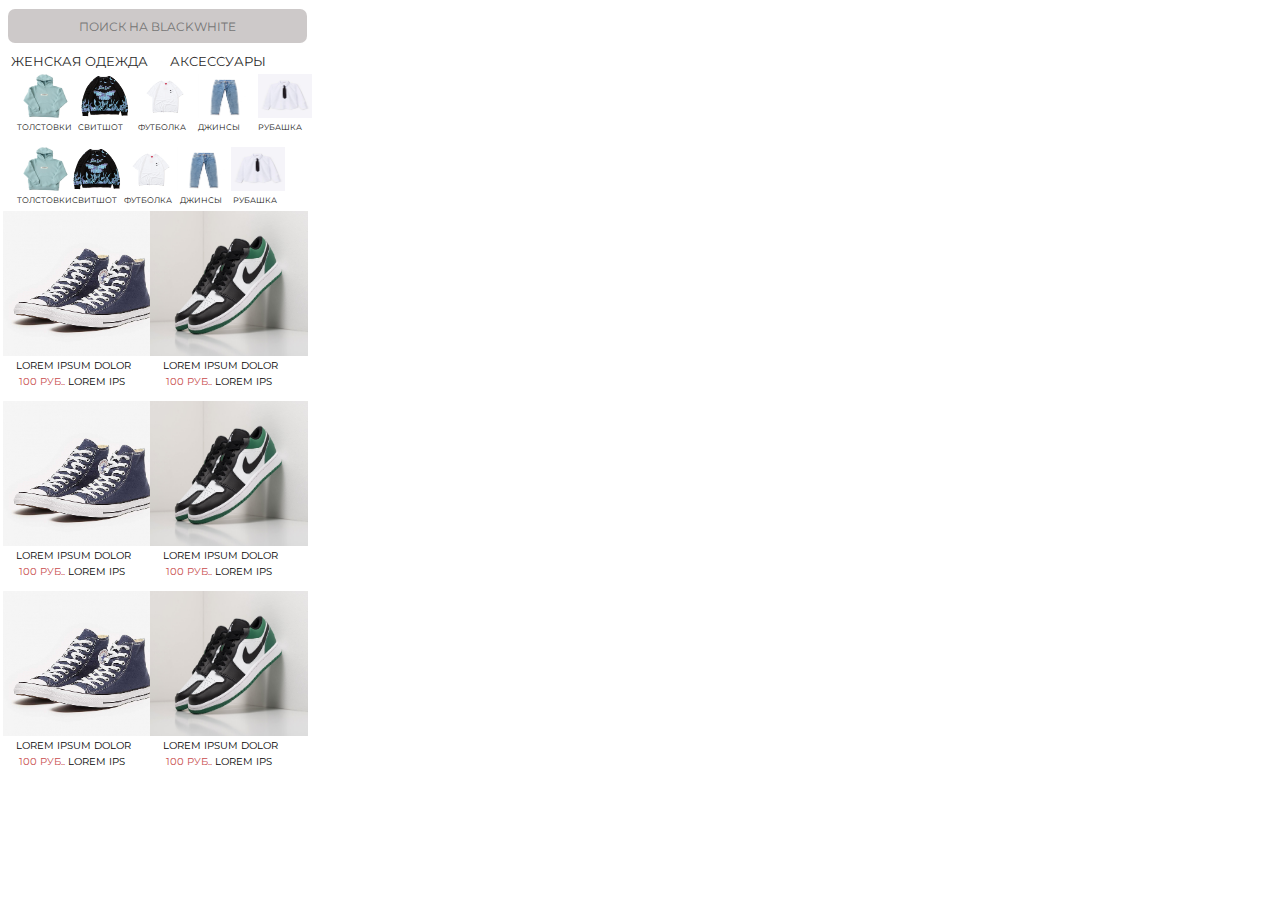
<file: index.html>
<!DOCTYPE html>
<html lang="en">
<head>
    <meta charset="UTF-8">
    <meta http-equiv="X-UA-Compatible" content="IE=edge">
    <meta name="viewport" content="width=device-width, initial-scale=1.0">
    <link rel="stylesheet" href="./css/style.css">
    <title>Untitled</title>
</head>
<body>
    <header>
        <div class="input-content">
            <input type="text" placeholder="Поиск на Blackwhite">
        </div>
    </header>
    <section class="page_1">
        <div class="text-wrapper">
            <h1>Женская одежда</h1>
            <h1>аксессуары </h1>
        </div>
        <div class="card-container margin">
            <a class="href" href="./толстовка.html" target="_blank"><div class="card-content">
                <img src="./images/толстовка.jpg" alt="толстовка">
                <p>Толстовки</p>
            </div></a>
            <a class="href" href="./свишот.html" target="_blank"><div class="card-content">
                <img src="./images/свитшоп.webp" alt="Свитшот">
                <p>Свитшот</p>
            </div></a>
            <a href="./футболка.html" class="href" target="_blank"><div class="card-content">
                <img src="./images/футболка.jpg" alt="Футболка">
                <p>Футболка</p>
            </div></a>
            <a class="href" href="./джинсы.html" target="_blank"><div class="card-content">
                <img src="./images/джинсы.jpg" alt="Джинсы">
                <p>Джинсы</p>
            </div></a>
            <a href="./рубашка.html" class="href" target="_blank"><div class="card-content">
                <img src="./images/рубшка.jpg" alt="Рубашка">
                <p>Рубашка</p>
            </div></a>
        </div>
        <div class="card-container">
            <div class="card-content">
                <img src="./images/толстовка.jpg" alt="толстовка">
                <p>Толстовки</p>
            </div>
            <div class="card-content">
                <img src="./images/свитшоп.webp" alt="Свитшот">
                <p>Свитшот</p>
            </div>
            <div class="card-content">
                <img src="./images/футболка.jpg" alt="Футболка">
                <p>Футболка</p>
            </div>
            <div class="card-content">
                <img src="./images/джинсы.jpg" alt="Джинсы">
                <p>Джинсы</p>
            </div>
            <div class="card-content">
                <img src="./images/рубшка.jpg" alt="Рубашка">
                <p>Рубашка</p>
            </div>
        </div>
    </section>
    <section class="page_2">
        <div class="product-container">
            <div class="product-content">
                <img src="./images/красовка.jpg" alt="красовка">
                 <h1>Lorem ipsum dolor</h1>
                <div class="text-flex">
                    <h1>100 РУБ..</h1>
                    <p>Lorem ips</p>
                </div>
            </div>
            <div class="product-content">
                <img src="./images/красовка2.jpg" alt="красовка2">
                <h1>Lorem ipsum dolor</h1>
                <div class="text-flex">
                    <h1>100 РУБ..</h1>
                    <p>Lorem ips</p>
                </div>
            </div>
        </div>
        <div class="product-container">
            <div class="product-content">
                <img src="./images/красовка.jpg" alt="красовка">
                <h1>Lorem ipsum dolor</h1>
                <div class="text-flex">
                    <h1>100 РУБ..</h1>
                    <p>Lorem ips</p>
                </div>
            </div>
            <div class="product-content">
                <img src="./images/красовка2.jpg" alt="красовка2">
                <h1>Lorem ipsum dolor</h1>
                <div class="text-flex">
                    <h1>100 РУБ..</h1>
                    <p>Lorem ips</p>
                </div>
            </div>
        </div>
        <div class="product-container">
            <div class="product-content">
                <img src="./images/красовка.jpg" alt="красовка">
                <h1>Lorem ipsum dolor</h1>
                <div class="text-flex">
                    <h1>100 РУБ..</h1>
                    <p>Lorem ips</p>
                </div>
            </div>
            <div class="product-content">
                <img src="./images/красовка2.jpg" alt="красовка2">
                <h1>Lorem ipsum dolor</h1>
                <div class="text-flex">
                    <h1>100 РУБ..</h1>
                    <p>Lorem ips</p>
                </div>
            </div>
        </div>
    </section>
</body>
</html>
</file>
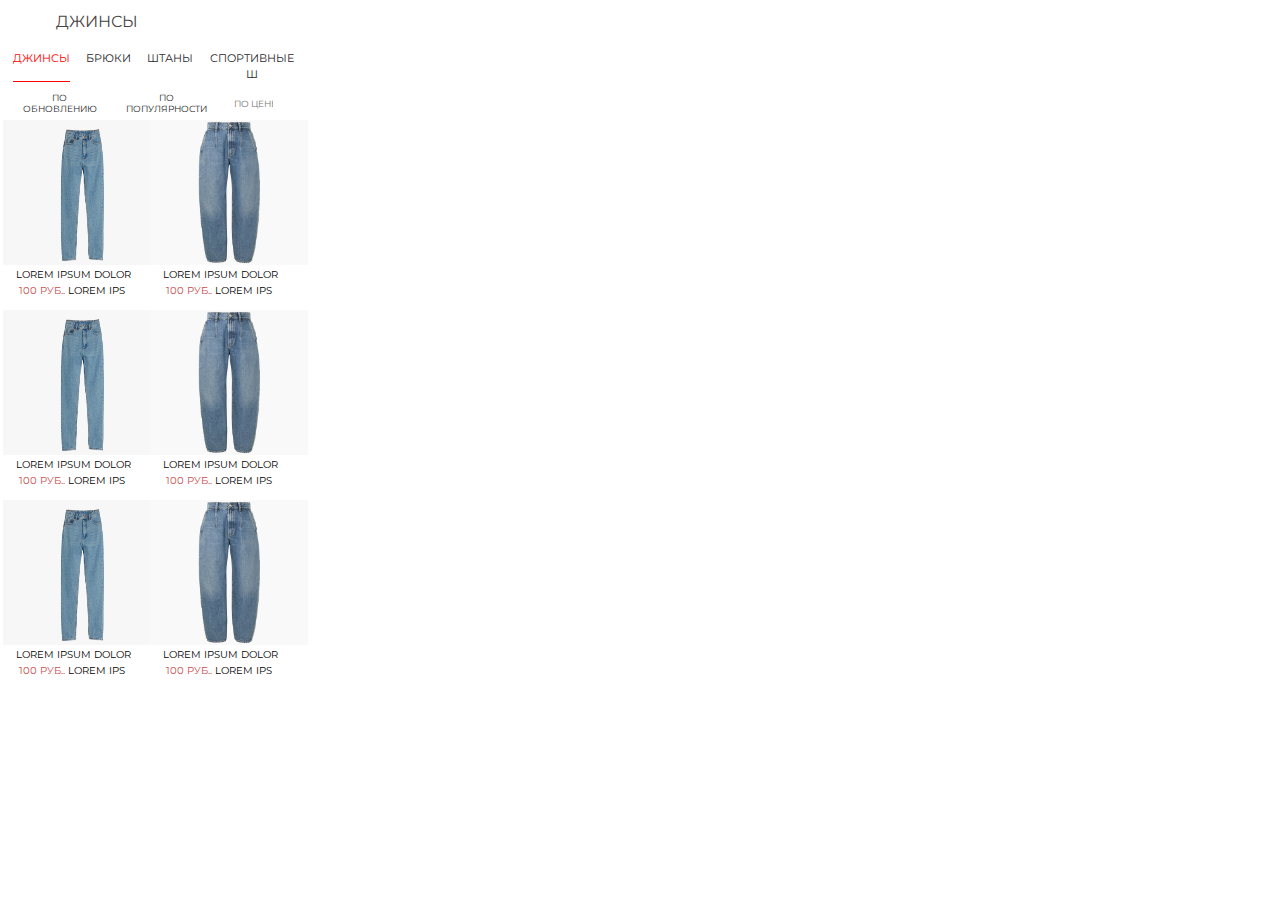
<file: джинсы.html>
<!DOCTYPE html>
<html lang="en">
<head>
  <meta charset="UTF-8">
  <meta http-equiv="X-UA-Compatible" content="IE=edge">
  <meta name="viewport" content="width=device-width, initial-scale=1.0">
  <link rel="stylesheet" href="./css/джинсы.css">
  <link rel="stylesheet" href="https://cdnjs.cloudflare.com/ajax/libs/font-awesome/6.2.0/css/all.min.css" integrity="sha512-xh6O/CkQoPOWDdYTDqeRdPCVd1SpvCA9XXcUnZS2FmJNp1coAFzvtCN9BmamE+4aHK8yyUHUSCcJHgXloTyT2A==" crossorigin="anonymous" referrerpolicy="no-referrer" />
    <title>Джинсы</title>
</head>
<body>
    <header>
      <div class="content">
        <a href="./index.html" class="href"><div class="icon">
          <i class="fa-solid fa-chevron-left"></i>
        </div></a>
        <div class="text-content">
          <h1>Джинсы</h1>
        </div>
      </div>
    </header>
    <section class="page_1">
      <div class="text-wrapper">
        <h1 class="djins">джинсы</h1>
        <h1 class="bru">брюки</h1>
        <h1 class="shtan">Штаны</h1>
        <h1 class="cp-sh">спортивные ш</h1>
      </div>
      <div class="text-p">
        <h1>по обновлению</h1>
        <h1>по популярности</h1>
        <input type="number" placeholder="по цене">
      </div>
    </section>
    <section class="page_2">
      <div class="product-container">
        <div class="product-content">
          <img src="./images/джинсы1.png" alt="джинсы">
          <h1>Lorem ipsum dolor</h1>
          <div class="text-flex">
            <h1>100 РУБ..</h1>
            <p>Lorem ips</p>
          </div>
        </div>
        <div class="product-content">
          <img src="./images/джинсы2.webp" alt="джинсы2">
          <h1>Lorem ipsum dolor</h1>
          <div class="text-flex">
            <h1>100 РУБ..</h1>
            <p>Lorem ips</p>
          </div>
        </div>
      </div>
      <div class="product-container">
        <div class="product-content">
          <img src="./images/джинсы1.png" alt="джинсы">
          <h1>Lorem ipsum dolor</h1>
          <div class="text-flex">
            <h1>100 РУБ..</h1>
            <p>Lorem ips</p>
          </div>
        </div>
        <div class="product-content">
          <img src="./images/джинсы2.webp" alt="джинсы2">
          <h1>Lorem ipsum dolor</h1>
          <div class="text-flex">
            <h1>100 РУБ..</h1>
            <p>Lorem ips</p>
          </div>
        </div>
      </div>
      <div class="product-container">
        <div class="product-content">
          <img src="./images/джинсы1.png" alt="джинсы">
          <h1>Lorem ipsum dolor</h1>
          <div class="text-flex">
            <h1>100 РУБ..</h1>
            <p>Lorem ips</p>
          </div>
        </div>
        <div class="product-content">
          <img src="./images/джинсы2.webp" alt="джинсы2">
          <h1>Lorem ipsum dolor</h1>
          <div class="text-flex">
            <h1>100 РУБ..</h1>
            <p>Lorem ips</p>
          </div>
        </div>
      </div>
    </section>
    <section class="page_3">
      <div class="product-container">
        <div class="product-content">
          <img src="./images/брюки.jpg" alt="брюки">
          <h1>Lorem ipsum dolor</h1>
          <div class="text-flex">
            <h1>100 РУБ..</h1>
            <p>Lorem ips</p>
          </div>
        </div>
        <div class="product-content">
          <img src="./images/брюки2.jpg" alt="брюки2">
          <h1>Lorem ipsum dolor</h1>
          <div class="text-flex">
            <h1>100 РУБ..</h1>
            <p>Lorem ips</p>
          </div>
        </div>
      </div>
      <div class="product-container">
        <div class="product-content">
          <img src="./images/брюки.jpg" alt="брюки">
          <h1>Lorem ipsum dolor</h1>
          <div class="text-flex">
            <h1>100 РУБ..</h1>
            <p>Lorem ips</p>
          </div>
        </div>
        <div class="product-content">
          <img src="./images/брюки2.jpg" alt="брюки2">
          <h1>Lorem ipsum dolor</h1>
          <div class="text-flex">
            <h1>100 РУБ..</h1>
            <p>Lorem ips</p>
          </div>
        </div>
      </div>
      <div class="product-container">
        <div class="product-content">
          <img src="./images/брюки.jpg" alt="брюки">
          <h1>Lorem ipsum dolor</h1>
          <div class="text-flex">
            <h1>100 РУБ..</h1>
            <p>Lorem ips</p>
          </div>
        </div>
        <div class="product-content">
          <img src="./images/брюки2.jpg" alt="брюки2">
          <h1>Lorem ipsum dolor</h1>
          <div class="text-flex">
            <h1>100 РУБ..</h1>
            <p>Lorem ips</p>
          </div>
        </div>
      </div>
    </section>
    <section class="page_4">
      <div class="product-container">
        <div class="product-content">
          <img src="./images/штаны.jpg" alt="штаны">
          <h1>Lorem ipsum dolor</h1>
          <div class="text-flex">
            <h1>100 РУБ..</h1>
            <p>Lorem ips</p>
          </div>
        </div>
        <div class="product-content">
          <img src="./images/штаны2.webp" alt="штаны2">
          <h1>Lorem ipsum dolor</h1>
          <div class="text-flex">
            <h1>100 РУБ..</h1>
            <p>Lorem ips</p>
          </div>
        </div>
      </div>
      <div class="product-container">
        <div class="product-content">
          <img src="./images/штаны.jpg" alt="штаны">
          <h1>Lorem ipsum dolor</h1>
          <div class="text-flex">
            <h1>100 РУБ..</h1>
            <p>Lorem ips</p>
          </div>
        </div>
        <div class="product-content">
          <img src="./images/штаны2.webp" alt="штаны2">
          <h1>Lorem ipsum dolor</h1>
          <div class="text-flex">
            <h1>100 РУБ..</h1>
            <p>Lorem ips</p>
          </div>
        </div>
      </div>
      <div class="product-container">
        <div class="product-content">
          <img src="./images/штаны.jpg" alt="штаны">
          <h1>Lorem ipsum dolor</h1>
          <div class="text-flex">
            <h1>100 РУБ..</h1>
            <p>Lorem ips</p>
          </div>
        </div>
        <div class="product-content">
          <img src="./images/штаны2.webp" alt="штаны2">
          <h1>Lorem ipsum dolor</h1>
          <div class="text-flex">
            <h1>100 РУБ..</h1>
            <p>Lorem ips</p>
          </div>
        </div>
      </div>
    </section>
    <section class="page_5">
      <div class="product-container">
        <div class="product-content">
          <img src="./images/спортивные-штаны.jpg" alt="спартивные-штаны">
          <h1>Lorem ipsum dolor</h1>
          <div class="text-flex">
            <h1>100 РУБ..</h1>
            <p>Lorem ips</p>
          </div>
        </div>
        <div class="product-content">
          <img src="./images/спартивные-штаны2.webp" alt="спартивные-штаны2">
          <h1>Lorem ipsum dolor</h1>
          <div class="text-flex">
            <h1>100 РУБ..</h1>
            <p>Lorem ips</p>
          </div>
        </div>
      </div>
      <div class="product-container">
        <div class="product-content">
          <img src="./images/спортивные-штаны.jpg" alt="спартивные-штаны">
          <h1>Lorem ipsum dolor</h1>
          <div class="text-flex">
            <h1>100 РУБ..</h1>
            <p>Lorem ips</p>
          </div>
        </div>
        <div class="product-content">
          <img src="./images/спартивные-штаны2.webp" alt="спартивные-штаны2">
          <h1>Lorem ipsum dolor</h1>
          <div class="text-flex">
            <h1>100 РУБ..</h1>
            <p>Lorem ips</p>
          </div>
        </div>
      </div>
      <div class="product-container">
        <div class="product-content">
          <img src="./images/спортивные-штаны.jpg" alt="спартивные-штаны">
          <h1>Lorem ipsum dolor</h1>
          <div class="text-flex">
            <h1>100 РУБ..</h1>
            <p>Lorem ips</p>
          </div>
        </div>
        <div class="product-content">
          <img src="./images/спартивные-штаны2.webp" alt="спартивные-штаны2">
          <h1>Lorem ipsum dolor</h1>
          <div class="text-flex">
            <h1>100 РУБ..</h1>
            <p>Lorem ips</p>
          </div>
        </div>
      </div>
    </section>

    <script src="./js/app.js  "></script>
</body>
</html>
</file>
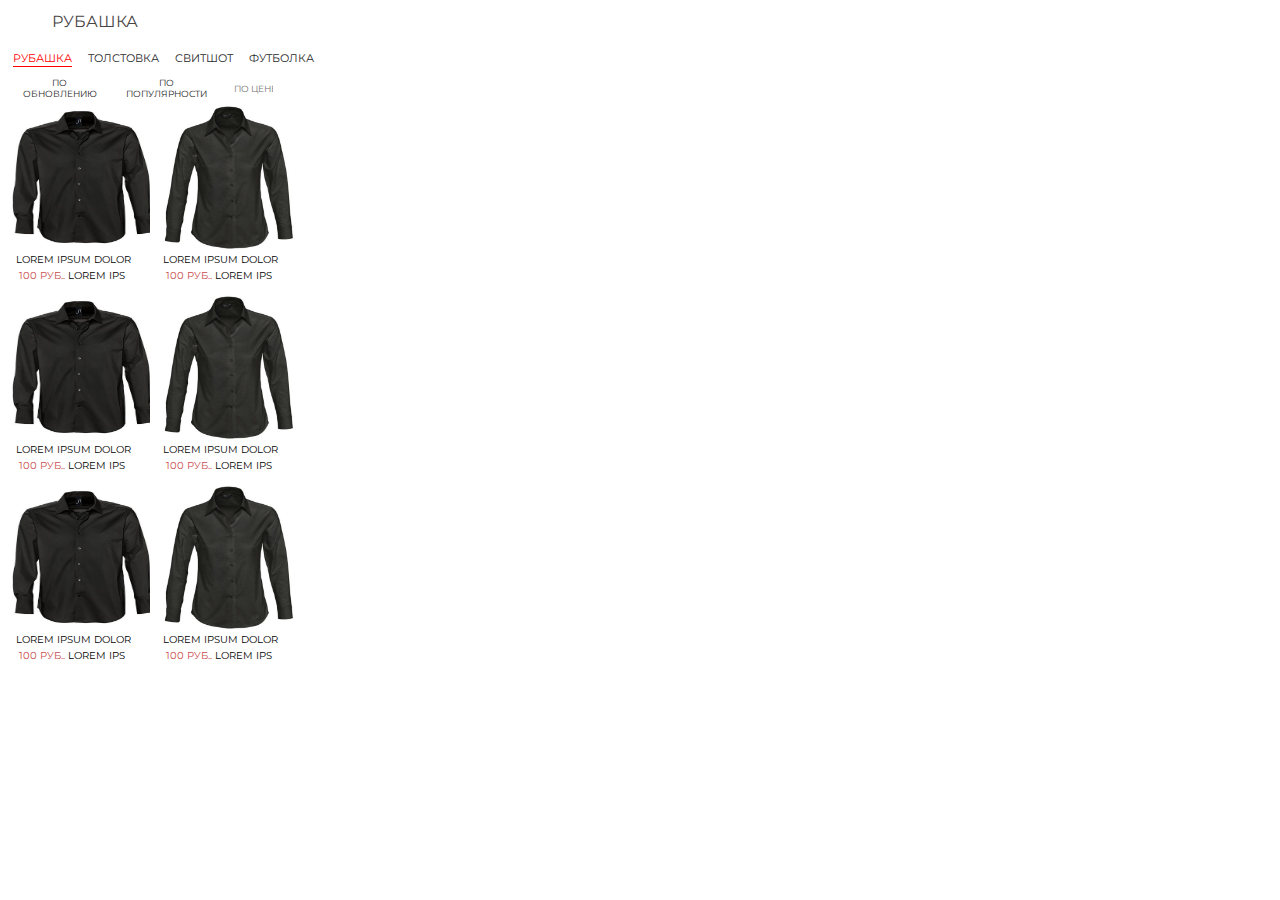
<file: рубашка.html>
<!DOCTYPE html>
<html lang="en">
<head>
    <meta charset="UTF-8">
    <meta http-equiv="X-UA-Compatible" content="IE=edge">
    <meta name="viewport" content="width=device-width, initial-scale=1.0">
    <link rel="stylesheet" href="./css/джинсы.css">
    <link rel="stylesheet" href="https://cdnjs.cloudflare.com/ajax/libs/font-awesome/6.2.0/css/all.min.css" integrity="sha512-xh6O/CkQoPOWDdYTDqeRdPCVd1SpvCA9XXcUnZS2FmJNp1coAFzvtCN9BmamE+4aHK8yyUHUSCcJHgXloTyT2A==" crossorigin="anonymous" referrerpolicy="no-referrer" />
    <title>Рубашка</title>
</head>
<body>
<header>
    <div class="content">
        <a href="./index.html" class="href"><div class="icon">
            <i class="fa-solid fa-chevron-left"></i>
        </div></a>
        <div class="text-content">
            <h1>Рубашка</h1>
        </div>
    </div>
</header>
<section class="page_1">
    <div class="text-wrapper">
        <h1 class="djins">Рубашка</h1>
        <h1 class="bru">толстовка</h1>
        <h1 class="shtan">свитшот</h1>
        <h1 class="cp-sh">футболка</h1>
    </div>
    <div class="text-p">
        <h1>по обновлению</h1>
        <h1>по популярности</h1>
        <input type="number" placeholder="по цене">
    </div>
</section>
<section class="page_2">
    <div class="product-container">
        <div class="product-content">
            <img src="./images/рубашка1.jpg" alt="рубашка1">
            <h1>Lorem ipsum dolor</h1>
            <div class="text-flex">
                <h1>100 РУБ..</h1>
                <p>Lorem ips</p>
            </div>
        </div>
        <div class="product-content">
            <img src="./images/рубашка2.jpg" alt="рубашка2">
            <h1>Lorem ipsum dolor</h1>
            <div class="text-flex">
                <h1>100 РУБ..</h1>
                <p>Lorem ips</p>
            </div>
        </div>
    </div>
    <div class="product-container">
        <div class="product-content">
            <img src="./images/рубашка1.jpg" alt="рубашка1">
            <h1>Lorem ipsum dolor</h1>
            <div class="text-flex">
                <h1>100 РУБ..</h1>
                <p>Lorem ips</p>
            </div>
        </div>
        <div class="product-content">
            <img src="./images/рубашка2.jpg" alt="рубашка2">
            <h1>Lorem ipsum dolor</h1>
            <div class="text-flex">
                <h1>100 РУБ..</h1>
                <p>Lorem ips</p>
            </div>
        </div>
    </div>
    <div class="product-container">
        <div class="product-content">
            <img src="./images/рубашка1.jpg" alt="рубашка1">
            <h1>Lorem ipsum dolor</h1>
            <div class="text-flex">
                <h1>100 РУБ..</h1>
                <p>Lorem ips</p>
            </div>
        </div>
        <div class="product-content">
            <img src="./images/рубашка2.jpg" alt="рубашка2">
            <h1>Lorem ipsum dolor</h1>
            <div class="text-flex">
                <h1>100 РУБ..</h1>
                <p>Lorem ips</p>
            </div>
        </div>
    </div>
</section>
<section class="page_3">
    <div class="product-container">
        <div class="product-content">
            <img src="./images/толстовка1.jpeg" alt="толстовка1">
            <h1>Lorem ipsum dolor</h1>
            <div class="text-flex">
                <h1>100 РУБ..</h1>
                <p>Lorem ips</p>
            </div>
        </div>
        <div class="product-content">
            <img src="./images/толстовка2.jpg" alt="толстовка2">
            <h1>Lorem ipsum dolor</h1>
            <div class="text-flex">
                <h1>100 РУБ..</h1>
                <p>Lorem ips</p>
            </div>
        </div>
    </div>
    <div class="product-container">
        <div class="product-content">
            <img src="./images/толстовка1.jpeg" alt="толстовка1">
            <h1>Lorem ipsum dolor</h1>
            <div class="text-flex">
                <h1>100 РУБ..</h1>
                <p>Lorem ips</p>
            </div>
        </div>
        <div class="product-content">
            <img src="./images/толстовка2.jpg" alt="толстовка2">
            <h1>Lorem ipsum dolor</h1>
            <div class="text-flex">
                <h1>100 РУБ..</h1>
                <p>Lorem ips</p>
            </div>
        </div>
    </div>
    <div class="product-container">
        <div class="product-content">
            <img src="./images/толстовка1.jpeg" alt="толстовка1">
            <h1>Lorem ipsum dolor</h1>
            <div class="text-flex">
                <h1>100 РУБ..</h1>
                <p>Lorem ips</p>
            </div>
        </div>
        <div class="product-content">
            <img src="./images/толстовка2.jpg" alt="толстовка2">
            <h1>Lorem ipsum dolor</h1>
            <div class="text-flex">
                <h1>100 РУБ..</h1>
                <p>Lorem ips</p>
            </div>
        </div>
    </div>
</section>
<section class="page_4">
    <div class="product-container">
        <div class="product-content">
            <img src="./images/свитшот1.jpg" alt="свитшот1">
            <h1>Lorem ipsum dolor</h1>
            <div class="text-flex">
                <h1>100 РУБ..</h1>
                <p>Lorem ips</p>
            </div>
        </div>
        <div class="product-content">
            <img src="./images/свитшот2.jpg" alt="свитшот2">
            <h1>Lorem ipsum dolor</h1>
            <div class="text-flex">
                <h1>100 РУБ..</h1>
                <p>Lorem ips</p>
            </div>
        </div>
    </div>
    <div class="product-container">
        <div class="product-content">
            <img src="./images/свитшот1.jpg" alt="брюки">
            <h1>Lorem ipsum dolor</h1>
            <div class="text-flex">
                <h1>100 РУБ..</h1>
                <p>Lorem ips</p>
            </div>
        </div>
        <div class="product-content">
            <img src="./images/свитшот2.jpg" alt="свитшот2">
            <h1>Lorem ipsum dolor</h1>
            <div class="text-flex">
                <h1>100 РУБ..</h1>
                <p>Lorem ips</p>
            </div>
        </div>
    </div>
    <div class="product-container">
        <div class="product-content">
            <img src="./images/свитшот1.jpg" alt="брюки">
            <h1>Lorem ipsum dolor</h1>
            <div class="text-flex">
                <h1>100 РУБ..</h1>
                <p>Lorem ips</p>
            </div>
        </div>
        <div class="product-content">
            <img src="./images/свитшот2.jpg" alt="свитшот2">
            <h1>Lorem ipsum dolor</h1>
            <div class="text-flex">
                <h1>100 РУБ..</h1>
                <p>Lorem ips</p>
            </div>
        </div>
    </div>
</section>
<section class="page_5">
    <div class="product-container">
        <div class="product-content">
            <img src="./images/футболка1.jpeg" alt="футболка1">
            <h1>Lorem ipsum dolor</h1>
            <div class="text-flex">
                <h1>100 РУБ..</h1>
                <p>Lorem ips</p>
            </div>
        </div>
        <div class="product-content">
            <img src="./images/футболка2.jpg" alt="футболка2">
            <h1>Lorem ipsum dolor</h1>
            <div class="text-flex">
                <h1>100 РУБ..</h1>
                <p>Lorem ips</p>
            </div>
        </div>
    </div>
    <div class="product-container">
        <div class="product-content">
            <img src="./images/футболка1.jpeg" alt="футболка1">
            <h1>Lorem ipsum dolor</h1>
            <div class="text-flex">
                <h1>100 РУБ..</h1>
                <p>Lorem ips</p>
            </div>
        </div>
        <div class="product-content">
            <img src="./images/футболка2.jpg" alt="футболка2">
            <h1>Lorem ipsum dolor</h1>
            <div class="text-flex">
                <h1>100 РУБ..</h1>
                <p>Lorem ips</p>
            </div>
        </div>
    </div>
    <div class="product-container">
        <div class="product-content">
            <img src="./images/футболка1.jpeg" alt="футболка1">
            <h1>Lorem ipsum dolor</h1>
            <div class="text-flex">
                <h1>100 РУБ..</h1>
                <p>Lorem ips</p>
            </div>
        </div>
        <div class="product-content">
            <img src="./images/футболка2.jpg" alt="футболка2">
            <h1>Lorem ipsum dolor</h1>
            <div class="text-flex">
                <h1>100 РУБ..</h1>
                <p>Lorem ips</p>
            </div>
        </div>
    </div>
</section>

<script src="./js/app.js"></script>
</body>
</html>
</file>
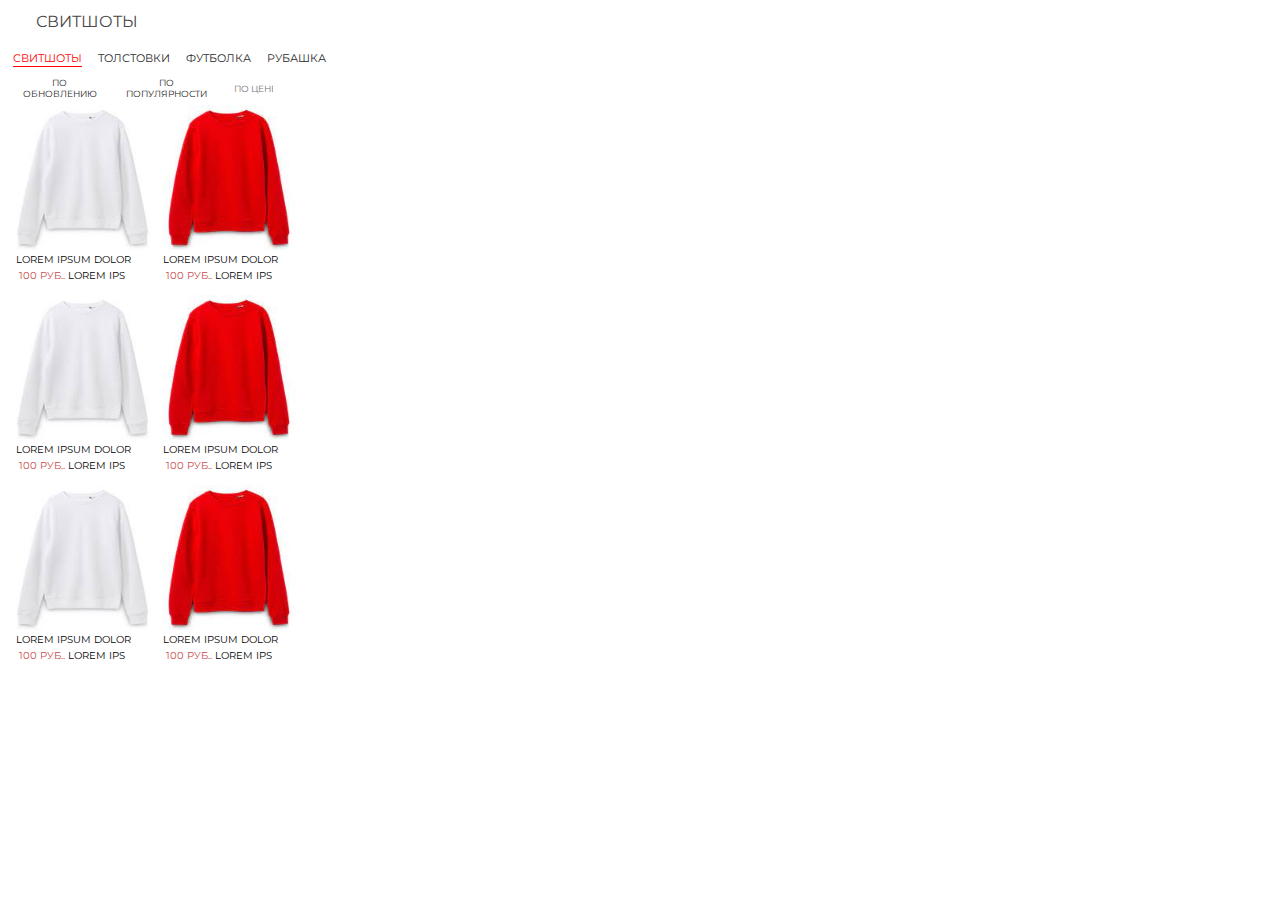
<file: свишот.html>
<!DOCTYPE html>
<html lang="en">
<head>
    <meta charset="UTF-8">
    <meta http-equiv="X-UA-Compatible" content="IE=edge">
    <meta name="viewport" content="width=device-width, initial-scale=1.0">
    <link rel="stylesheet" href="./css/джинсы.css">
    <link rel="stylesheet" href="https://cdnjs.cloudflare.com/ajax/libs/font-awesome/6.2.0/css/all.min.css" integrity="sha512-xh6O/CkQoPOWDdYTDqeRdPCVd1SpvCA9XXcUnZS2FmJNp1coAFzvtCN9BmamE+4aHK8yyUHUSCcJHgXloTyT2A==" crossorigin="anonymous" referrerpolicy="no-referrer" />
    <title>Свитшоты</title>
</head>
<body>
<header>
    <div class="content">
        <a href="./index.html" class="href"><div class="icon">
            <i class="fa-solid fa-chevron-left"></i>
        </div></a>
        <div class="text-content">
            <h1>Свитшоты</h1>
        </div>
    </div>
</header>
<section class="page_1">
    <div class="text-wrapper">
        <h1 class="djins">Свитшоты</h1>
        <h1 class="bru">толстовки</h1>
        <h1 class="shtan">Футболка</h1>
        <h1 class="cp-sh">Рубашка</h1>
    </div>
    <div class="text-p">
        <h1>по обновлению</h1>
        <h1>по популярности</h1>
        <input type="number" placeholder="по цене">
    </div>
</section>
<section class="page_2">
    <div class="product-container">
        <div class="product-content">
            <img src="./images/свитшот1.jpg" alt="свитшот1">
            <h1>Lorem ipsum dolor</h1>
            <div class="text-flex">
                <h1>100 РУБ..</h1>
                <p>Lorem ips</p>
            </div>
        </div>
        <div class="product-content">
            <img src="./images/свитшот2.jpg" alt="свитшот2">
            <h1>Lorem ipsum dolor</h1>
            <div class="text-flex">
                <h1>100 РУБ..</h1>
                <p>Lorem ips</p>
            </div>
        </div>
    </div>
    <div class="product-container">
        <div class="product-content">
            <img src="./images/свитшот1.jpg" alt="брюки">
            <h1>Lorem ipsum dolor</h1>
            <div class="text-flex">
                <h1>100 РУБ..</h1>
                <p>Lorem ips</p>
            </div>
        </div>
        <div class="product-content">
            <img src="./images/свитшот2.jpg" alt="свитшот2">
            <h1>Lorem ipsum dolor</h1>
            <div class="text-flex">
                <h1>100 РУБ..</h1>
                <p>Lorem ips</p>
            </div>
        </div>
    </div>
    <div class="product-container">
        <div class="product-content">
            <img src="./images/свитшот1.jpg" alt="брюки">
            <h1>Lorem ipsum dolor</h1>
            <div class="text-flex">
                <h1>100 РУБ..</h1>
                <p>Lorem ips</p>
            </div>
        </div>
        <div class="product-content">
            <img src="./images/свитшот2.jpg" alt="свитшот2">
            <h1>Lorem ipsum dolor</h1>
            <div class="text-flex">
                <h1>100 РУБ..</h1>
                <p>Lorem ips</p>
            </div>
        </div>
    </div>
</section>
<section class="page_3">
    <div class="product-container">
        <div class="product-content">
            <img src="./images/толстовка1.jpeg" alt="толстовка1">
            <h1>Lorem ipsum dolor</h1>
            <div class="text-flex">
                <h1>100 РУБ..</h1>
                <p>Lorem ips</p>
            </div>
        </div>
        <div class="product-content">
            <img src="./images/толстовка2.jpg" alt="толстовка2">
            <h1>Lorem ipsum dolor</h1>
            <div class="text-flex">
                <h1>100 РУБ..</h1>
                <p>Lorem ips</p>
            </div>
        </div>
    </div>
    <div class="product-container">
        <div class="product-content">
            <img src="./images/толстовка1.jpeg" alt="толстовка1">
            <h1>Lorem ipsum dolor</h1>
            <div class="text-flex">
                <h1>100 РУБ..</h1>
                <p>Lorem ips</p>
            </div>
        </div>
        <div class="product-content">
            <img src="./images/толстовка2.jpg" alt="толстовка2">
            <h1>Lorem ipsum dolor</h1>
            <div class="text-flex">
                <h1>100 РУБ..</h1>
                <p>Lorem ips</p>
            </div>
        </div>
    </div>
    <div class="product-container">
        <div class="product-content">
            <img src="./images/толстовка1.jpeg" alt="толстовка1">
            <h1>Lorem ipsum dolor</h1>
            <div class="text-flex">
                <h1>100 РУБ..</h1>
                <p>Lorem ips</p>
            </div>
        </div>
        <div class="product-content">
            <img src="./images/толстовка2.jpg" alt="толстовка2">
            <h1>Lorem ipsum dolor</h1>
            <div class="text-flex">
                <h1>100 РУБ..</h1>
                <p>Lorem ips</p>
            </div>
        </div>
    </div>
</section>
<section class="page_4">
    <div class="product-container">
        <div class="product-content">
            <img src="./images/футболка1.jpeg" alt="футболка1">
            <h1>Lorem ipsum dolor</h1>
            <div class="text-flex">
                <h1>100 РУБ..</h1>
                <p>Lorem ips</p>
            </div>
        </div>
        <div class="product-content">
            <img src="./images/футболка2.jpg" alt="футболка2">
            <h1>Lorem ipsum dolor</h1>
            <div class="text-flex">
                <h1>100 РУБ..</h1>
                <p>Lorem ips</p>
            </div>
        </div>
    </div>
    <div class="product-container">
        <div class="product-content">
            <img src="./images/футболка1.jpeg" alt="футболка1">
            <h1>Lorem ipsum dolor</h1>
            <div class="text-flex">
                <h1>100 РУБ..</h1>
                <p>Lorem ips</p>
            </div>
        </div>
        <div class="product-content">
            <img src="./images/футболка2.jpg" alt="футболка2">
            <h1>Lorem ipsum dolor</h1>
            <div class="text-flex">
                <h1>100 РУБ..</h1>
                <p>Lorem ips</p>
            </div>
        </div>
    </div>
    <div class="product-container">
        <div class="product-content">
            <img src="./images/футболка1.jpeg" alt="футболка1">
            <h1>Lorem ipsum dolor</h1>
            <div class="text-flex">
                <h1>100 РУБ..</h1>
                <p>Lorem ips</p>
            </div>
        </div>
        <div class="product-content">
            <img src="./images/футболка2.jpg" alt="футболка2">
            <h1>Lorem ipsum dolor</h1>
            <div class="text-flex">
                <h1>100 РУБ..</h1>
                <p>Lorem ips</p>
            </div>
        </div>
    </div>
</section>
<section class="page_5">
    <div class="product-container">
        <div class="product-content">
            <img src="./images/рубашка1.jpg" alt="рубашка1">
            <h1>Lorem ipsum dolor</h1>
            <div class="text-flex">
                <h1>100 РУБ..</h1>
                <p>Lorem ips</p>
            </div>
        </div>
        <div class="product-content">
            <img src="./images/рубашка2.jpg" alt="рубашка2">
            <h1>Lorem ipsum dolor</h1>
            <div class="text-flex">
                <h1>100 РУБ..</h1>
                <p>Lorem ips</p>
            </div>
        </div>
    </div>
    <div class="product-container">
        <div class="product-content">
            <img src="./images/рубашка1.jpg" alt="рубашка1">
            <h1>Lorem ipsum dolor</h1>
            <div class="text-flex">
                <h1>100 РУБ..</h1>
                <p>Lorem ips</p>
            </div>
        </div>
        <div class="product-content">
            <img src="./images/рубашка2.jpg" alt="рубашка2">
            <h1>Lorem ipsum dolor</h1>
            <div class="text-flex">
                <h1>100 РУБ..</h1>
                <p>Lorem ips</p>
            </div>
        </div>
    </div>
    <div class="product-container">
        <div class="product-content">
            <img src="./images/рубашка1.jpg" alt="рубашка1">
            <h1>Lorem ipsum dolor</h1>
            <div class="text-flex">
                <h1>100 РУБ..</h1>
                <p>Lorem ips</p>
            </div>
        </div>
        <div class="product-content">
            <img src="./images/рубашка2.jpg" alt="рубашка2">
            <h1>Lorem ipsum dolor</h1>
            <div class="text-flex">
                <h1>100 РУБ..</h1>
                <p>Lorem ips</p>
            </div>
        </div>
    </div>
</section>

<script src="./js/app.js"></script>
</body>
</html>
</file>
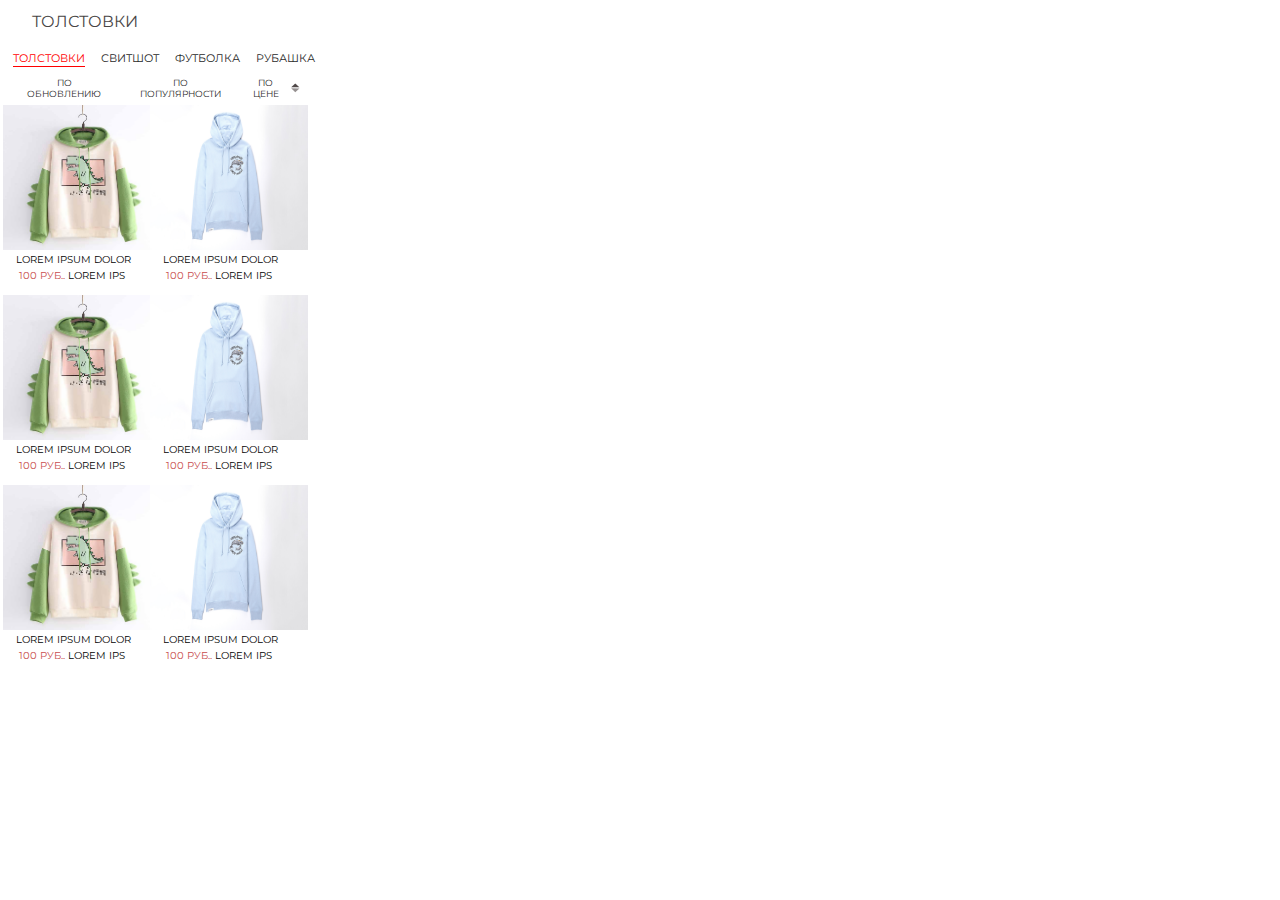
<file: толстовка.html>
<!DOCTYPE html>
<html lang="en">
<head>
    <meta charset="UTF-8">
    <meta http-equiv="X-UA-Compatible" content="IE=edge">
    <meta name="viewport" content="width=device-width, initial-scale=1.0">
    <link rel="stylesheet" href="./css/джинсы.css">
    <link rel="stylesheet" href="https://cdnjs.cloudflare.com/ajax/libs/font-awesome/6.2.0/css/all.min.css" integrity="sha512-xh6O/CkQoPOWDdYTDqeRdPCVd1SpvCA9XXcUnZS2FmJNp1coAFzvtCN9BmamE+4aHK8yyUHUSCcJHgXloTyT2A==" crossorigin="anonymous" referrerpolicy="no-referrer" />
    <title>Толстовки</title>
</head>
<body>
<header>
    <div class="content">
        <a href="./index.html" class="href"><div class="icon">
            <i class="fa-solid fa-chevron-left"></i>
        </div></a>
        <div class="text-content">
            <h1>Толстовки</h1>
        </div>
    </div>
</header>
<section class="page_1">
    <div class="text-wrapper">
        <h1 class="djins">толстовки</h1>
        <h1 class="bru">Свитшот</h1>
        <h1 class="shtan">Футболка</h1>
        <h1 class="cp-sh">Рубашка</h1>
    </div>
    <div class="text-p">
        <h1>по обновлению</h1>
        <h1>по популярности</h1>
        <div class="flex-icon">
            <h1>по цене</h1>
            <img src="./images/стрелки.svg" alt="стрелки">
        </div>
    </div>
</section>
<section class="page_2">
    <div class="product-container">
        <div class="product-content">
            <img src="./images/толстовка1.jpeg" alt="толстовка1">
            <h1>Lorem ipsum dolor</h1>
            <div class="text-flex">
                <h1>100 РУБ..</h1>
                <p>Lorem ips</p>
            </div>
        </div>
        <div class="product-content">
            <img src="./images/толстовка2.jpg" alt="толстовка2">
            <h1>Lorem ipsum dolor</h1>
            <div class="text-flex">
                <h1>100 РУБ..</h1>
                <p>Lorem ips</p>
            </div>
        </div>
    </div>
    <div class="product-container">
        <div class="product-content">
            <img src="./images/толстовка1.jpeg" alt="толстовка1">
            <h1>Lorem ipsum dolor</h1>
            <div class="text-flex">
                <h1>100 РУБ..</h1>
                <p>Lorem ips</p>
            </div>
        </div>
        <div class="product-content">
            <img src="./images/толстовка2.jpg" alt="толстовка2">
            <h1>Lorem ipsum dolor</h1>
            <div class="text-flex">
                <h1>100 РУБ..</h1>
                <p>Lorem ips</p>
            </div>
        </div>
    </div>
    <div class="product-container">
        <div class="product-content">
            <img src="./images/толстовка1.jpeg" alt="толстовка1">
            <h1>Lorem ipsum dolor</h1>
            <div class="text-flex">
                <h1>100 РУБ..</h1>
                <p>Lorem ips</p>
            </div>
        </div>
        <div class="product-content">
            <img src="./images/толстовка2.jpg" alt="толстовка2">
            <h1>Lorem ipsum dolor</h1>
            <div class="text-flex">
                <h1>100 РУБ..</h1>
                <p>Lorem ips</p>
            </div>
        </div>
    </div>
</section>
<section class="page_3">
    <div class="product-container">
        <div class="product-content">
            <img src="./images/свитшот1.jpg" alt="свитшот1">
            <h1>Lorem ipsum dolor</h1>
            <div class="text-flex">
                <h1>100 РУБ..</h1>
                <p>Lorem ips</p>
            </div>
        </div>
        <div class="product-content">
            <img src="./images/свитшот2.jpg" alt="свитшот2">
            <h1>Lorem ipsum dolor</h1>
            <div class="text-flex">
                <h1>100 РУБ..</h1>
                <p>Lorem ips</p>
            </div>
        </div>
    </div>
    <div class="product-container">
        <div class="product-content">
            <img src="./images/свитшот1.jpg" alt="брюки">
            <h1>Lorem ipsum dolor</h1>
            <div class="text-flex">
                <h1>100 РУБ..</h1>
                <p>Lorem ips</p>
            </div>
        </div>
        <div class="product-content">
            <img src="./images/свитшот2.jpg" alt="свитшот2">
            <h1>Lorem ipsum dolor</h1>
            <div class="text-flex">
                <h1>100 РУБ..</h1>
                <p>Lorem ips</p>
            </div>
        </div>
    </div>
    <div class="product-container">
        <div class="product-content">
            <img src="./images/свитшот1.jpg" alt="брюки">
            <h1>Lorem ipsum dolor</h1>
            <div class="text-flex">
                <h1>100 РУБ..</h1>
                <p>Lorem ips</p>
            </div>
        </div>
        <div class="product-content">
            <img src="./images/свитшот2.jpg" alt="свитшот2">
            <h1>Lorem ipsum dolor</h1>
            <div class="text-flex">
                <h1>100 РУБ..</h1>
                <p>Lorem ips</p>
            </div>
        </div>
    </div>
</section>
<section class="page_4">
    <div class="product-container">
        <div class="product-content">
            <img src="./images/футболка1.jpeg" alt="футболка1">
            <h1>Lorem ipsum dolor</h1>
            <div class="text-flex">
                <h1>100 РУБ..</h1>
                <p>Lorem ips</p>
            </div>
        </div>
        <div class="product-content">
            <img src="./images/футболка2.jpg" alt="футболка2">
            <h1>Lorem ipsum dolor</h1>
            <div class="text-flex">
                <h1>100 РУБ..</h1>
                <p>Lorem ips</p>
            </div>
        </div>
    </div>
    <div class="product-container">
        <div class="product-content">
            <img src="./images/футболка1.jpeg" alt="футболка1">
            <h1>Lorem ipsum dolor</h1>
            <div class="text-flex">
                <h1>100 РУБ..</h1>
                <p>Lorem ips</p>
            </div>
        </div>
        <div class="product-content">
            <img src="./images/футболка2.jpg" alt="футболка2">
            <h1>Lorem ipsum dolor</h1>
            <div class="text-flex">
                <h1>100 РУБ..</h1>
                <p>Lorem ips</p>
            </div>
        </div>
    </div>
    <div class="product-container">
        <div class="product-content">
            <img src="./images/футболка1.jpeg" alt="футболка1">
            <h1>Lorem ipsum dolor</h1>
            <div class="text-flex">
                <h1>100 РУБ..</h1>
                <p>Lorem ips</p>
            </div>
        </div>
        <div class="product-content">
            <img src="./images/футболка2.jpg" alt="футболка2">
            <h1>Lorem ipsum dolor</h1>
            <div class="text-flex">
                <h1>100 РУБ..</h1>
                <p>Lorem ips</p>
            </div>
        </div>
    </div>
</section>
<section class="page_5">
    <div class="product-container">
        <div class="product-content">
            <img src="./images/рубашка1.jpg" alt="рубашка1">
            <h1>Lorem ipsum dolor</h1>
            <div class="text-flex">
                <h1>100 РУБ..</h1>
                <p>Lorem ips</p>
            </div>
        </div>
        <div class="product-content">
            <img src="./images/рубашка2.jpg" alt="рубашка2">
            <h1>Lorem ipsum dolor</h1>
            <div class="text-flex">
                <h1>100 РУБ..</h1>
                <p>Lorem ips</p>
            </div>
        </div>
    </div>
    <div class="product-container">
        <div class="product-content">
            <img src="./images/рубашка1.jpg" alt="рубашка1">
            <h1>Lorem ipsum dolor</h1>
            <div class="text-flex">
                <h1>100 РУБ..</h1>
                <p>Lorem ips</p>
            </div>
        </div>
        <div class="product-content">
            <img src="./images/рубашка2.jpg" alt="рубашка2">
            <h1>Lorem ipsum dolor</h1>
            <div class="text-flex">
                <h1>100 РУБ..</h1>
                <p>Lorem ips</p>
            </div>
        </div>
    </div>
    <div class="product-container">
        <div class="product-content">
            <img src="./images/рубашка1.jpg" alt="рубашка1">
            <h1>Lorem ipsum dolor</h1>
            <div class="text-flex">
                <h1>100 РУБ..</h1>
                <p>Lorem ips</p>
            </div>
        </div>
        <div class="product-content">
            <img src="./images/рубашка2.jpg" alt="рубашка2">
            <h1>Lorem ipsum dolor</h1>
            <div class="text-flex">
                <h1>100 РУБ..</h1>
                <p>Lorem ips</p>
            </div>
        </div>
    </div>
</section>

<script src="./js/app.js"></script>
</body>
</html>
</file>
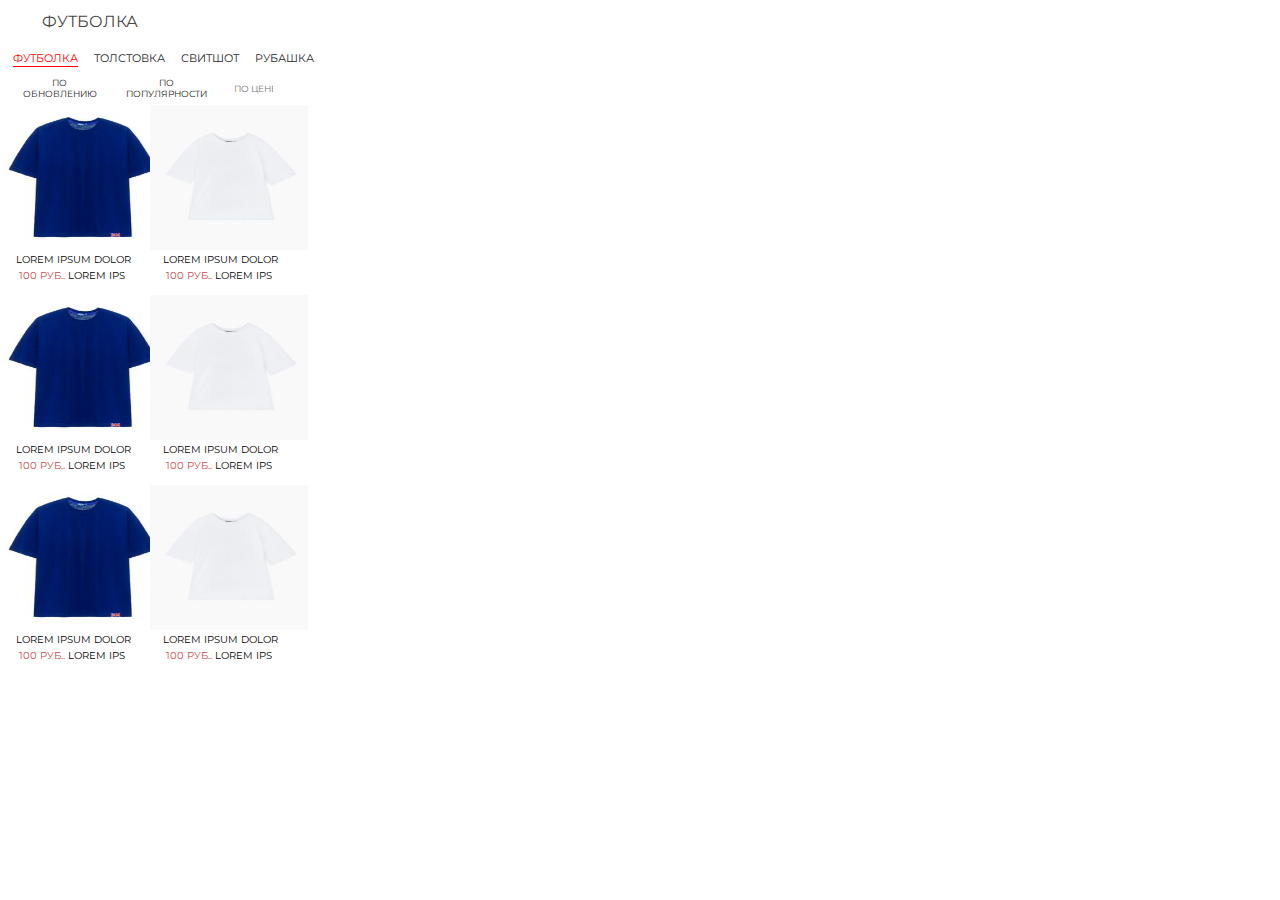
<file: футболка.html>
<!DOCTYPE html>
<html lang="en">
<head>
    <meta charset="UTF-8">
    <meta http-equiv="X-UA-Compatible" content="IE=edge">
    <meta name="viewport" content="width=device-width, initial-scale=1.0">
    <link rel="stylesheet" href="./css/джинсы.css">
    <link rel="stylesheet" href="https://cdnjs.cloudflare.com/ajax/libs/font-awesome/6.2.0/css/all.min.css" integrity="sha512-xh6O/CkQoPOWDdYTDqeRdPCVd1SpvCA9XXcUnZS2FmJNp1coAFzvtCN9BmamE+4aHK8yyUHUSCcJHgXloTyT2A==" crossorigin="anonymous" referrerpolicy="no-referrer" />
    <title>Футболка</title>
</head>
<body>
<header>
    <div class="content">
        <a href="./index.html" class="href"><div class="icon">
            <i class="fa-solid fa-chevron-left"></i>
        </div></a>
        <div class="text-content">
            <h1>Футболка</h1>
        </div>
    </div>
</header>
<section class="page_1">
    <div class="text-wrapper">
        <h1 class="djins">Футболка</h1>
        <h1 class="bru">толстовка</h1>
        <h1 class="shtan">свитшот</h1>
        <h1 class="cp-sh">рубашка</h1>
    </div>
    <div class="text-p">
        <h1>по обновлению</h1>
        <h1>по популярности</h1>
        <input type="number" placeholder="по цене">
    </div>
</section>
<section class="page_2">
    <div class="product-container">
        <div class="product-content">
            <img src="./images/футболка1.jpeg" alt="футболка1">
            <h1>Lorem ipsum dolor</h1>
            <div class="text-flex">
                <h1>100 РУБ..</h1>
                <p>Lorem ips</p>
            </div>
        </div>
        <div class="product-content">
            <img src="./images/футболка2.jpg" alt="футболка2">
            <h1>Lorem ipsum dolor</h1>
            <div class="text-flex">
                <h1>100 РУБ..</h1>
                <p>Lorem ips</p>
            </div>
        </div>
    </div>
    <div class="product-container">
        <div class="product-content">
            <img src="./images/футболка1.jpeg" alt="футболка1">
            <h1>Lorem ipsum dolor</h1>
            <div class="text-flex">
                <h1>100 РУБ..</h1>
                <p>Lorem ips</p>
            </div>
        </div>
        <div class="product-content">
            <img src="./images/футболка2.jpg" alt="футболка2">
            <h1>Lorem ipsum dolor</h1>
            <div class="text-flex">
                <h1>100 РУБ..</h1>
                <p>Lorem ips</p>
            </div>
        </div>
    </div>
    <div class="product-container">
        <div class="product-content">
            <img src="./images/футболка1.jpeg" alt="футболка1">
            <h1>Lorem ipsum dolor</h1>
            <div class="text-flex">
                <h1>100 РУБ..</h1>
                <p>Lorem ips</p>
            </div>
        </div>
        <div class="product-content">
            <img src="./images/футболка2.jpg" alt="футболка2">
            <h1>Lorem ipsum dolor</h1>
            <div class="text-flex">
                <h1>100 РУБ..</h1>
                <p>Lorem ips</p>
            </div>
        </div>
    </div>
</section>
<section class="page_3">
    <div class="product-container">
        <div class="product-content">
            <img src="./images/толстовка1.jpeg" alt="толстовка1">
            <h1>Lorem ipsum dolor</h1>
            <div class="text-flex">
                <h1>100 РУБ..</h1>
                <p>Lorem ips</p>
            </div>
        </div>
        <div class="product-content">
            <img src="./images/толстовка2.jpg" alt="толстовка2">
            <h1>Lorem ipsum dolor</h1>
            <div class="text-flex">
                <h1>100 РУБ..</h1>
                <p>Lorem ips</p>
            </div>
        </div>
    </div>
    <div class="product-container">
        <div class="product-content">
            <img src="./images/толстовка1.jpeg" alt="толстовка1">
            <h1>Lorem ipsum dolor</h1>
            <div class="text-flex">
                <h1>100 РУБ..</h1>
                <p>Lorem ips</p>
            </div>
        </div>
        <div class="product-content">
            <img src="./images/толстовка2.jpg" alt="толстовка2">
            <h1>Lorem ipsum dolor</h1>
            <div class="text-flex">
                <h1>100 РУБ..</h1>
                <p>Lorem ips</p>
            </div>
        </div>
    </div>
    <div class="product-container">
        <div class="product-content">
            <img src="./images/толстовка1.jpeg" alt="толстовка1">
            <h1>Lorem ipsum dolor</h1>
            <div class="text-flex">
                <h1>100 РУБ..</h1>
                <p>Lorem ips</p>
            </div>
        </div>
        <div class="product-content">
            <img src="./images/толстовка2.jpg" alt="толстовка2">
            <h1>Lorem ipsum dolor</h1>
            <div class="text-flex">
                <h1>100 РУБ..</h1>
                <p>Lorem ips</p>
            </div>
        </div>
    </div>
</section>
<section class="page_4">
    <div class="product-container">
        <div class="product-content">
            <img src="./images/свитшот1.jpg" alt="свитшот1">
            <h1>Lorem ipsum dolor</h1>
            <div class="text-flex">
                <h1>100 РУБ..</h1>
                <p>Lorem ips</p>
            </div>
        </div>
        <div class="product-content">
            <img src="./images/свитшот2.jpg" alt="свитшот2">
            <h1>Lorem ipsum dolor</h1>
            <div class="text-flex">
                <h1>100 РУБ..</h1>
                <p>Lorem ips</p>
            </div>
        </div>
    </div>
    <div class="product-container">
        <div class="product-content">
            <img src="./images/свитшот1.jpg" alt="брюки">
            <h1>Lorem ipsum dolor</h1>
            <div class="text-flex">
                <h1>100 РУБ..</h1>
                <p>Lorem ips</p>
            </div>
        </div>
        <div class="product-content">
            <img src="./images/свитшот2.jpg" alt="свитшот2">
            <h1>Lorem ipsum dolor</h1>
            <div class="text-flex">
                <h1>100 РУБ..</h1>
                <p>Lorem ips</p>
            </div>
        </div>
    </div>
    <div class="product-container">
        <div class="product-content">
            <img src="./images/свитшот1.jpg" alt="брюки">
            <h1>Lorem ipsum dolor</h1>
            <div class="text-flex">
                <h1>100 РУБ..</h1>
                <p>Lorem ips</p>
            </div>
        </div>
        <div class="product-content">
            <img src="./images/свитшот2.jpg" alt="свитшот2">
            <h1>Lorem ipsum dolor</h1>
            <div class="text-flex">
                <h1>100 РУБ..</h1>
                <p>Lorem ips</p>
            </div>
        </div>
    </div>
</section>
<section class="page_5">
    <div class="product-container">
        <div class="product-content">
            <img src="./images/рубашка1.jpg" alt="рубашка1">
            <h1>Lorem ipsum dolor</h1>
            <div class="text-flex">
                <h1>100 РУБ..</h1>
                <p>Lorem ips</p>
            </div>
        </div>
        <div class="product-content">
            <img src="./images/рубашка2.jpg" alt="рубашка2">
            <h1>Lorem ipsum dolor</h1>
            <div class="text-flex">
                <h1>100 РУБ..</h1>
                <p>Lorem ips</p>
            </div>
        </div>
    </div>
    <div class="product-container">
        <div class="product-content">
            <img src="./images/рубашка1.jpg" alt="рубашка1">
            <h1>Lorem ipsum dolor</h1>
            <div class="text-flex">
                <h1>100 РУБ..</h1>
                <p>Lorem ips</p>
            </div>
        </div>
        <div class="product-content">
            <img src="./images/рубашка2.jpg" alt="рубашка2">
            <h1>Lorem ipsum dolor</h1>
            <div class="text-flex">
                <h1>100 РУБ..</h1>
                <p>Lorem ips</p>
            </div>
        </div>
    </div>
    <div class="product-container">
        <div class="product-content">
            <img src="./images/рубашка1.jpg" alt="рубашка1">
            <h1>Lorem ipsum dolor</h1>
            <div class="text-flex">
                <h1>100 РУБ..</h1>
                <p>Lorem ips</p>
            </div>
        </div>
        <div class="product-content">
            <img src="./images/рубашка2.jpg" alt="рубашка2">
            <h1>Lorem ipsum dolor</h1>
            <div class="text-flex">
                <h1>100 РУБ..</h1>
                <p>Lorem ips</p>
            </div>
        </div>
    </div>
</section>

<script src="./js/app.js"></script>
</body>
</html>
</file>
<file: css/style.css>
@import url('https://fonts.googleapis.com/css2?family=Montserrat:wght@300;400;500;600;700;800;900&display=swap');

* {
    margin: 0;
    padding: 0;
    box-sizing: border-box;
    font-family: 'Montserrat', sans-serif;
    font-style: normal;
}

header {
    max-width: 18%;
}

.input-content input {
    width: 299px;
    height: 34px;
    background: rgba(155, 148, 148, 0.5);
    border-radius: 7px;
    border: none;
    font-weight: 400;
    font-size: 12px;
    text-align: center;
    text-transform: uppercase;
    color: #6B6262;
}
.input-content {
    max-width: 93%;
    margin: 9px auto 10px;
}

.text-wrapper h1{
    font-weight: 400;
    font-size: 13px;
    line-height: 16px;
    text-align: center;
    text-transform: uppercase;
    color: #292929;
    margin: 0 11px 5px;
}
.text-wrapper {
    display: flex;
    flex-wrap: wrap;
}
.card-content img{
    width: 54.05px;
    height: 44px;
}
.card-content p {
    font-weight: 400;
    font-size: 8px;
    line-height: 10px;
    text-transform: uppercase;
    color: #100E0E;
    text-align: center;
}
.card-content {
    max-width: 17%;
    margin: 0 3px 0;
}
.page_1 {
    max-width: 24%;
    margin: 0 0 5.8px;
}
.card-container {
    display: flex;
    max-width: 91%;
    margin: 0 auto;
}
.margin {
    margin: 0 auto 15px;
}
.product-content img {
    width: 158.5px;
    height: 145px;
}
.product-content {
    max-width: 11%;
    text-align: center;
    margin: 0 3px 9px;
}
.product-content h1 {
    font-weight: 400;
    font-size: 10px;
    line-height: 12px;
    text-transform: uppercase;
    color: #000000;
    margin: 0 0 4px;
}
.product-container {
    display: flex;
}
.text-flex {
    font-weight: 400;
    font-size: 10px;
    line-height: 12px;
    text-transform: uppercase;
    display: flex;
    text-align: center;
    justify-content: center;
    flex-wrap: wrap;
}
.text-flex h1 {
    color: #C84C4C;
}
.product-content p {
    color: #000000;
    margin: 0 3px 0;
}
.href{
    text-decoration: none;
    color: #282828;
}
@media(max-width: 500px) {
    .text-wrapper {
        justify-content: start;
        margin: 0 8px 0;
    }
    .text-wrapper h1 {
        font-size: 11px!important;
    }
    .card-content {
        max-width: 100%!important;
        margin: 0 0!important;
    }
    .card-container {
        max-width: 77%;
    }
    .card-content img {
        width: 74.05px;
        height: 57px;
    }
    .product-content {
        max-width: 53%;
    }
    .product-content img {
        width: 244.5px;
        height: 219px;
    }
    .page_1 {
        max-width: 100%!important;
    }
    .input-content input {
        width: 395px;
    }
    .input-content {
        width: 0%;
    }
}
@media(max-width: 480px) {
    .product-content img {
        width: 229.5px;
        height: 219px;
    }
}
@media(max-width: 400px) {
    .card-content {
        max-width: 100%!important;
        margin: 0 0!important;
    }
    .card-content img {
        width: 61.05px;
        height: 44px;
    }
    .product-content {
        max-width: 53%;
    }
    .product-content img {
        width: 180.5px;
        height: 198px;
    }
    .page_1 {
        max-width: 100%!important;
    }
    .input-content input {
        width: 370px;
    }
    .text-wrapper h1 {
        margin: 0 5px 5px;
        font-size: 9px;
    }
}
@media(max-width: 370px) {
    .product-content {
        max-width: 69%;
        margin: 0 19px 9px;
    }
    .input-content input {
        width: 310px!important;
    }
    .card-container {
        max-width: 82%;
    }
}
@media(max-width: 375px) {
    .input-content input {
        width: 304px!important;
    }
    .card-container {
        max-width: 86%;
    }
    .product-content img {
        width: 158.5px;
        height: 145px;
    }
    .product-content {
        max-width: 52%;
        text-align: center;
        margin: 0 auto 9px;
    }
}
@media(max-width: 300px) {
    .card-content {
        max-width: 100%!important;
        margin: 0 0!important;
    }
    .product-content {
        max-width: 53%;
    }
    .product-content img {
        width: 142.5px;
    }
    .page_1 {
        max-width: 100%!important;
    }
    .input-content input {
        width: 295px!important;
    }
    .text-wrapper h1 {
        margin: 0 5px 5px;
        font-size: 9px;
    }
}
@media(max-width: 290px) {
    .input-content input {
        width: 280px!important;
    }
    .product-content img {
        width: 137.5px;
    }
    .text-wrapper h1 {
        margin: 0 5px 5px;
        font-size: 9px;
    }
}
@media(max-width: 280px) {
    .input-content input {
        width: 280px!important;
    }
    .product-content img {
        width: 137.5px;
    }
    .text-wrapper h1 {
        margin: 0 5px 5px;
        font-size: 9px;
    }
}
</file>
<file: css/джинсы.css>
@import url('https://fonts.googleapis.com/css2?family=Montserrat:wght@300;400;500;600;700;800;900&display=swap');

* {
    margin: 0;
    padding: 0;
    box-sizing: border-box;
    font-family: 'Montserrat', sans-serif;
    font-style: normal;
}

header {
    max-width: 18%;
    margin: 12px 0 18px;
    cursor: pointer;
}

.input-content input {
    width: 299px;
    height: 34px;
    background: rgba(155, 148, 148, 0.5);
    border-radius: 7px;
    border: none;
    font-weight: 400;
    font-size: 12px;
    text-align: center;
    text-transform: uppercase;
    color: #6B6262;
}
.active {
    border-bottom: 1px solid red;
    color: red!important;
}
.input-content {
    max-width: 93%;
    margin: 9px auto 10px;
}

.text-wrapper h1{
    font-weight: 400;
    font-size: 11px;
    line-height: 16px;
    text-align: center;
    text-transform: uppercase;
    color: #292929;
    margin: 0 8px 5px;
}
.text-wrapper {
    display: flex;
    margin: 0 5px 5px;
}
.card-content img{
    width: 54.05px;
    height: 44px;
}
.card-content p {
    font-weight: 400;
    font-size: 8px;
    line-height: 10px;
    text-transform: uppercase;
    color: #100E0E;
    text-align: center;
}
.card-content {
    max-width: 17%;
    margin: 0 3px 0;
}
.page_1 {
    max-width: 24%;
    margin: 0 0 5.8px;
    cursor: pointer;
}
.page_2, .page_3, .page_4,.page_5 {
    cursor: pointer;
}
.card-container {
    display: flex;
    max-width: 91%;
    margin: 0 auto;
}
.margin {
    margin: 0 auto 15px;
}
.product-content img {
    width: 158.5px;
    height: 145px;
}
.product-content {
    max-width: 11%;
    text-align: center;
    margin: 0 3px 9px;
}
.product-content h1 {
    font-weight: 400;
    font-size: 10px;
    line-height: 12px;
    text-transform: uppercase;
    color: #000000;
    margin: 0 0 4px;
}
.product-container {
    display: flex;
}
.text-flex {
    font-weight: 400;
    font-size: 10px;
    line-height: 12px;
    text-transform: uppercase;
    display: flex;
    text-align: center;
    justify-content: center;
    flex-wrap: wrap;
}
.text-wrapper h1:hover {
    transition: .2s ease-in-out;
    color: red;
}
.text-flex h1 {
    color: #C84C4C;
}
.product-content p {
    color: #000000;
    margin: 0 3px 0;
}
.flex-icon {
    display: flex;
    align-items: center;
}
.flex-icon h1 {
    margin: 0 4px 0!important;
}
.text-content h1 {
    font-weight: 400;
    font-size: 16px;
    line-height: 20px;
    text-align: center;
    text-transform: uppercase;
    color: #484545;
}
.content {
    display: flex;
    justify-content: space-between;
    max-width: 60%;
}
.icon {
    margin: 0 15px 0;
}
.text-content {
    display: flex;
    justify-content: center;
}
.text-p h1, input{
    font-weight: 400;
    font-size: 9px;
    line-height: 11px;
    text-align: center;
    text-transform: uppercase;
    color: #282828;
    margin: 0 12px 0;
}
.text-p input {
    width: 53.83px;
    height: 22.63px;
    border: none;
    outline: none;
    cursor: pointer;
}

.text-p {
    display: flex;
    align-items: center;
    max-width: 95%;
    margin: 0 auto;
}
@media(max-width: 500px) {
    .product-content {
        max-width: 51%;
        text-align: center;
        margin: 0 40px 9px;
    }
}
@media(max-width: 420px) {
    .product-content {
        max-width: 28%;
        margin: 0 36px 9px;
    }
}
@media(max-width: 400px) {
    .card-content {
        max-width: 100% !important;
        margin: 0 0 !important;
    }

    .product-content {
        max-width: 50%;
        margin: 0 17px 9px;
    }

    .product-content img {
        width: 142.5px;
    }

    .page_1 {
        max-width: 100% !important;
    }

    .input-content input {
        width: 295px;
    }

    .text-wrapper h1 {
        margin: 0 4px 5px;
    }

    .text-wrapper {
        margin: 0 36px 5px;
    }
    .text-p {
        max-width: 91%;
    }
}
@media(max-width: 390px) {
    .product-content {
        max-width: 69%;
        margin: 0 25px 9px;
    }
    .text-wrapper {
        margin: 0 21px 5px;
    }
    .input-content input {
        width: 310px!important;
    }
    .card-container {
        max-width: 82%;
    }
}
@media(max-width: 370px) {
    .product-content {
        max-width: 69%;
        margin: 0 19px 9px;
    }
    .input-content input {
        width: 310px!important;
    }
    .card-container {
        max-width: 82%;
    }
}
@media(max-width: 350px) {
    .product-content {
        max-width: 39%;
        margin: 0 17px 9px;
    }
}
@media(max-width: 320px) {
    .product-content {
        max-width: 39%;
        margin: 0 13px 9px;
    }
}

    @media(max-width: 300px) {
    .card-content {
        max-width: 100%!important;
        margin: 0 0!important;
    }
    .product-content {
        max-width: 53%;
    }
    .product-content img {
        width: 142.5px;
    }
    .page_1 {
        max-width: 100%!important;
    }
    .input-content input {
        width: 295px!important;
    }
    .text-wrapper h1 {
        margin: 0 4px 5px;
    }
    .text-wrapper {
        display: flex;
        margin: 0 0 5px;
    }
}
@media(max-width: 300px) {
    .card-content {
        max-width: 100%!important;
        margin: 0 0!important;
    }
    .product-content {
        max-width: 53%;
    }
    .product-content img {
        width: 142.5px;
    }
    .page_1 {
        max-width: 100%!important;
    }
    .input-content input {
        width: 295px!important;
    }
    .text-wrapper h1 {
        margin: 0 4px 5px;
    }
    .text-wrapper {
        display: flex;
        margin: 0 0 5px;
    }
}
@media(max-width: 290px) {
    .input-content input {
        width: 280px!important;
    }
    .product-content img {
        width: 137.5px;
    }
    .text-wrapper h1 {
        margin: 0 5px 5px;
        font-size: 9px;
    }
}
@media(max-width: 280px) {
    .input-content input {
        width: 280px!important;
    }
    .product-content img {
        width: 137.5px;
    }
    .text-wrapper h1 {
        margin: 0 5px 5px;
        font-size: 9px;
    }
}
</file>
